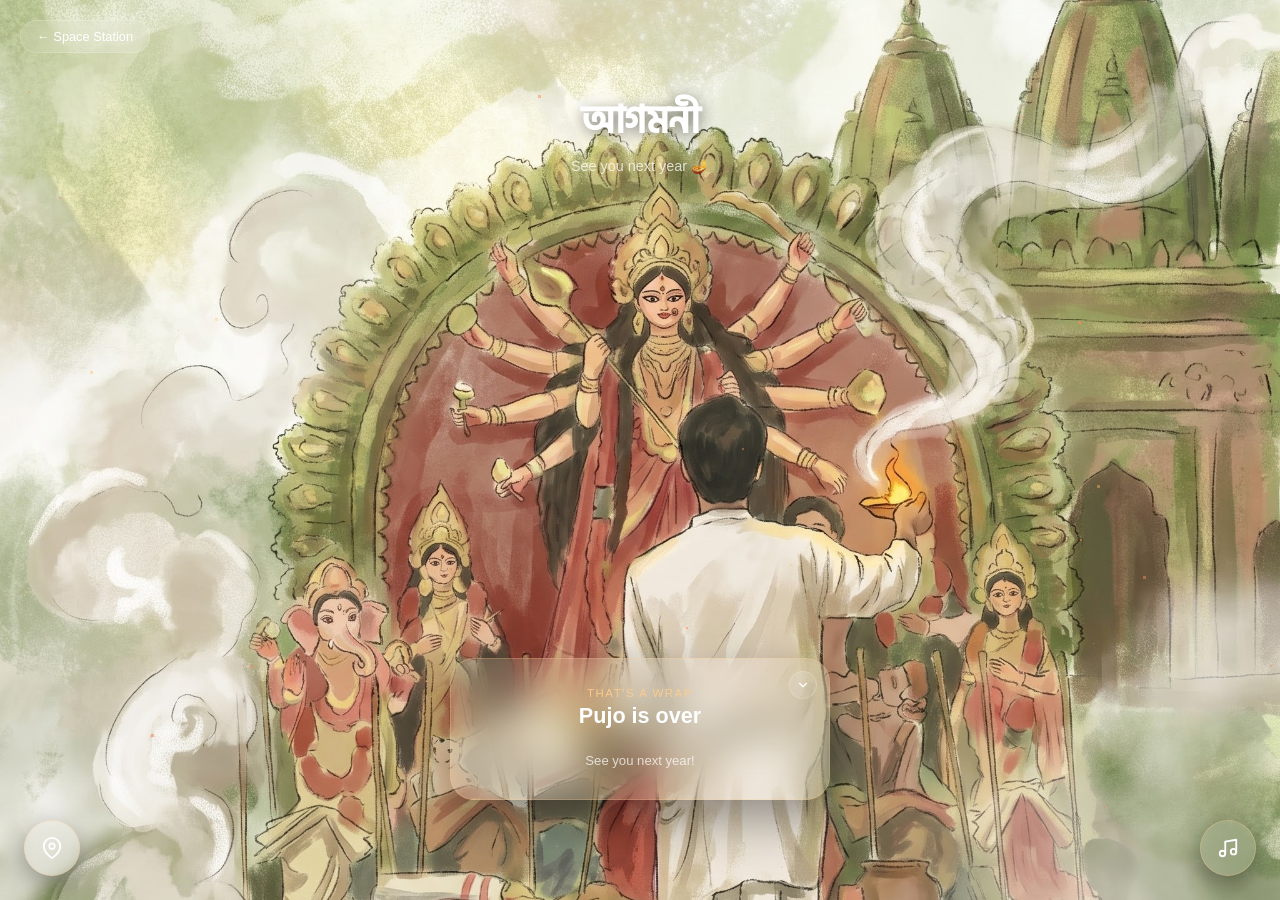
<file: duggapujo.html>
<!DOCTYPE html>
<html lang="en">
<head>
    <meta charset="UTF-8">
    <title>আগমনী — Piyashhh's Space Station</title>
    <meta name="viewport" content="width=device-width, initial-scale=1.0">
    <style>
        /* Same file as index.html's lyrics font — Hind Siliguri, covers Bangla + Latin */
        @font-face {
            font-family: 'MyLocalFont';
            src: url('customfont.ttf'); /* Update the extension if it is .woff2 or .otf */
            font-weight: normal;
            font-style: normal;
        }
        /* Anything marked lang="bn" picks this up automatically — English stays
           on the system stack below, untouched. e.g. <span lang="bn">দুর্গা পূজা</span> */
        [lang="bn"] {
            font-family: 'MyLocalFont', sans-serif;
        }
        * { box-sizing: border-box; margin: 0; padding: 0; }
        body, html {
            width: 100%; height: 100%;
            overflow: hidden;
            font-family: -apple-system, BlinkMacSystemFont, "Segoe UI", Roboto, Helvetica, Arial, sans-serif;
            color: #ffffff;
            display: flex;
            flex-direction: column;
            align-items: center;
            justify-content: flex-start;
        }

        /* Background photo — swapped dynamically by JS based on the current
           Pujo phase and time of day in Kolkata. This is just the fallback
           shown before that first runs. */
        .bg-container {
            position: absolute;
            top: 0; left: 0; width: 100%; height: 100%;
            background: url('bg-day.jpg') no-repeat center center;
            background-size: cover;
            z-index: -2;
            transition: opacity 0.4s ease;
        }

        /* Same particle engine as the homepage, recolored warm */
        canvas {
            position: absolute;
            top: 0; left: 0; width: 100%; height: 100%;
            z-index: -1;
            image-rendering: pixelated;
        }

        .back-link {
            position: fixed;
            top: calc(20px + env(safe-area-inset-top, 0px));
            left: 20px;
            z-index: 20;
            background: rgba(255, 255, 255, 0.1);
            backdrop-filter: blur(12px);
            -webkit-backdrop-filter: blur(12px);
            border: 1px solid rgba(255, 255, 255, 0.18);
            color: #fff;
            text-decoration: none;
            font-size: 0.8rem;
            padding: 8px 16px;
            border-radius: 20px;
        }

        /* Low-opacity credit for whoever shot/made the background. */
        /* Fill BG_CREDIT.name in the script below — it's hidden until you do. */
        .bg-credit {
            position: fixed;
            bottom: calc(18px + env(safe-area-inset-bottom, 0px));
            left: 20px;
            z-index: 5;
            font-size: 0.7rem;
            opacity: 0.35;
            letter-spacing: 0.2px;
            display: none;
        }

        .puja-header {
            text-align: center;
            padding: 0 24px;
            margin-top: 10vh;
        }
        .puja-header h1 {
            font-size: 2.4rem;
            font-weight: 700;
            letter-spacing: -0.5px;
            text-shadow: 0 4px 16px rgba(0, 0, 0, 0.5);
        }
        .puja-header p {
            margin-top: 6px;
            font-size: 0.9rem;
            color: rgba(255, 255, 255, 0.75);
        }

        .countdown-card {
            position: fixed;
            bottom: calc(100px + env(safe-area-inset-bottom, 0px));
            left: 50%;
            transform: translateX(-50%);
            background: rgba(255, 255, 255, 0.08);
            backdrop-filter: blur(20px);
            -webkit-backdrop-filter: blur(20px);
            border: 1px solid rgba(255, 200, 140, 0.25);
            border-radius: 24px;
            padding: 28px 24px;
            width: 88%;
            max-width: 380px;
            text-align: center;
            box-shadow: 0 20px 50px rgba(0, 0, 0, 0.4);
            z-index: 15;
        }
        .card-collapse-btn {
            position: absolute;
            top: 12px;
            right: 12px;
            width: 28px; height: 28px;
            border-radius: 50%;
            background: rgba(255, 255, 255, 0.1);
            border: 1px solid rgba(255, 255, 255, 0.15);
            display: flex; align-items: center; justify-content: center;
            cursor: pointer;
            padding: 0;
        }
        .card-collapse-btn svg {
            width: 14px; height: 14px;
            fill: none; stroke: #fff; stroke-width: 2;
            stroke-linecap: round; stroke-linejoin: round;
        }

        /* Collapsed state — a pill that fills the bar between the map icon
           on the left and the music icon on the right, sitting on the same
           row as both. */
        .countdown-pill {
            position: fixed;
            bottom: calc(24px + env(safe-area-inset-bottom, 0px));
            left: calc(24px + 56px + 12px); /* map icon's own 24px margin + its 56px icon + a 12px gap */
            right: calc(24px + 56px + 12px); /* music widget's own 24px margin + its 56px icon + a 12px gap */
            height: 56px;
            border-radius: 28px;
            background: rgba(255, 255, 255, 0.09);
            backdrop-filter: blur(20px);
            -webkit-backdrop-filter: blur(20px);
            border: 1px solid rgba(255, 200, 140, 0.25);
            box-shadow: 0 12px 30px rgba(0, 0, 0, 0.35);
            display: none;
            align-items: center;
            justify-content: center;
            padding: 0 18px;
            font-size: 0.85rem;
            font-weight: 600;
            color: #fff;
            cursor: pointer;
            z-index: 20;
            overflow: hidden;
            white-space: nowrap;
            text-overflow: ellipsis;
            transition: transform 0.2s ease;
        }
        .countdown-pill:active { transform: scale(0.98); }
        .phase-label {
            font-size: 0.72rem;
            letter-spacing: 1.5px;
            text-transform: uppercase;
            color: rgba(255, 205, 140, 0.9);
            margin-bottom: 4px;
        }
        .phase-name {
            font-size: 1.35rem;
            font-weight: 700;
            margin-bottom: 22px;
        }

        .countdown-grid {
            display: flex;
            justify-content: center;
            gap: 10px;
            margin-bottom: 20px;
        }
        .countdown-unit { min-width: 46px; }
        .countdown-unit .num {
            font-size: 1.9rem;
            font-weight: 700;
            font-variant-numeric: tabular-nums;
        }
        .countdown-unit .unit {
            font-size: 0.62rem;
            color: rgba(255, 255, 255, 0.55);
            letter-spacing: 1px;
            text-transform: uppercase;
            margin-top: 2px;
        }

        .phase-blurb {
            font-size: 0.82rem;
            color: rgba(255, 255, 255, 0.72);
            line-height: 1.5;
        }

        /* ================================= */
        /* Map button — mirrors the music    */
        /* widget's icon on the opposite     */
        /* side of the bottom bar            */
        /* ================================= */
        .map-icon {
            position: fixed;
            bottom: calc(24px + env(safe-area-inset-bottom, 0px));
            left: 24px;
            z-index: 20;
            width: 56px; height: 56px;
            border-radius: 50%;
            background: rgba(255, 255, 255, 0.12);
            backdrop-filter: blur(16px);
            -webkit-backdrop-filter: blur(16px);
            border: 1px solid rgba(255, 200, 140, 0.3);
            display: flex; align-items: center; justify-content: center;
            cursor: pointer;
            padding: 0;
            box-shadow: 0 8px 24px rgba(0, 0, 0, 0.35);
            transition: background 0.25s ease, transform 0.2s ease;
        }
        .map-icon:active { transform: scale(0.93); }
        .map-icon svg {
            width: 22px; height: 22px;
            fill: none; stroke: #fff;
            stroke-width: 2; stroke-linecap: round; stroke-linejoin: round;
        }

        /* ================================= */
        /* Music widget — same interaction   */
        /* pattern as the homepage player,   */
        /* one track per named day           */
        /* ================================= */
        .player-widget {
            position: fixed;
            bottom: calc(24px + env(safe-area-inset-bottom, 0px));
            right: 24px;
            z-index: 20;
            display: flex;
            flex-direction: column;
            align-items: flex-end;
            gap: 10px;
        }
        .player-icon {
            width: 56px; height: 56px;
            border-radius: 50%;
            background: rgba(255, 255, 255, 0.12);
            backdrop-filter: blur(16px);
            -webkit-backdrop-filter: blur(16px);
            border: 1px solid rgba(255, 200, 140, 0.3);
            display: flex; align-items: center; justify-content: center;
            cursor: pointer;
            padding: 0;
            box-shadow: 0 8px 24px rgba(0, 0, 0, 0.35);
            transition: background 0.25s ease, transform 0.2s ease;
        }
        .player-icon:active { transform: scale(0.93); }
        .player-icon svg {
            width: 22px; height: 22px;
            fill: none; stroke: #fff;
            stroke-width: 2; stroke-linecap: round; stroke-linejoin: round;
        }
        .player-icon .icon-close { display: none; }
        .player-widget.expanded .player-icon .icon-music { display: none; }
        .player-widget.expanded .player-icon .icon-close { display: block; }
        .player-icon.playing { animation: playPulse 1.8s ease-in-out infinite; }
        @keyframes playPulse {
            0%, 100% { box-shadow: 0 8px 24px rgba(0,0,0,0.35), 0 0 0 0 rgba(255,205,140,0.35); }
            50% { box-shadow: 0 8px 24px rgba(0,0,0,0.35), 0 0 0 9px rgba(255,205,140,0); }
        }

        /* Wrapper for everything that appears when the player expands —
           tabs + panel stack in normal flow here, so the tabs sit "above"
           the panel automatically regardless of the panel's actual height. */
        .player-expanded-content {
            position: absolute;
            bottom: 68px;
            right: 0;
            display: flex;
            flex-direction: column;
            align-items: flex-end;
            gap: 8px;
            transform-origin: bottom right;
            transform: scale(0.85);
            opacity: 0;
            pointer-events: none;
            transition: transform 0.28s cubic-bezier(0.34, 1.4, 0.64, 1), opacity 0.2s ease;
        }
        .player-widget.expanded .player-expanded-content {
            transform: scale(1); opacity: 1; pointer-events: auto;
        }

        /* Playlist tabs + view-playlist button — combined width matches the
           player panel exactly, so the whole stack reads as one unit. */
        .playlist-tabs {
            display: flex;
            gap: 6px;
            width: min(280px, calc(100vw - 48px));
        }
        .tab-btn {
            flex: 1;
            background: rgba(255, 255, 255, 0.12);
            backdrop-filter: blur(16px);
            -webkit-backdrop-filter: blur(16px);
            border: 1px solid rgba(255, 200, 140, 0.3);
            color: rgba(255, 255, 255, 0.75);
            font-size: 0.68rem;
            font-weight: 600;
            padding: 7px 4px;
            border-radius: 12px;
            cursor: pointer;
            white-space: nowrap;
            overflow: hidden;
            text-overflow: ellipsis;
            box-shadow: 0 6px 16px rgba(0, 0, 0, 0.3);
        }
        .tab-btn.active {
            background: rgba(255, 200, 140, 0.3);
            color: #fff;
            border-color: rgba(255, 200, 140, 0.5);
        }
        .view-playlist-btn {
            flex: 0 0 32px;
            width: 32px; height: 32px;
            border-radius: 10px;
            background: rgba(255, 255, 255, 0.12);
            backdrop-filter: blur(16px);
            -webkit-backdrop-filter: blur(16px);
            border: 1px solid rgba(255, 200, 140, 0.3);
            display: flex; align-items: center; justify-content: center;
            cursor: pointer;
            padding: 0;
            box-shadow: 0 6px 16px rgba(0, 0, 0, 0.3);
        }
        .view-playlist-btn svg {
            width: 14px; height: 14px;
            fill: none; stroke: #fff; stroke-width: 2;
            stroke-linecap: round; stroke-linejoin: round;
        }

        /* Track list — toggled open by the view-playlist button. Full panel
           background (not just a divider line) so it's consistent regardless
           of which playlist is open or whether anything's currently playing. */
        .track-list {
            display: none;
            max-height: 160px;
            overflow-y: auto;
            margin-top: 10px;
            padding: 8px;
            background: rgba(255, 255, 255, 0.06);
            border-radius: 12px;
        }
        .track-list.open { display: block; }
        .track-list-item {
            display: block;
            width: 100%;
            text-align: left;
            background: transparent;
            border: none;
            color: rgba(255, 255, 255, 0.75);
            font-size: 0.78rem;
            padding: 7px 4px;
            border-radius: 8px;
            cursor: pointer;
            overflow: hidden;
            text-overflow: ellipsis;
            white-space: nowrap;
        }
        .track-list-item.current {
            color: #fff;
            font-weight: 600;
            background: rgba(255, 200, 140, 0.15);
        }
        .track-list-empty {
            font-size: 0.78rem;
            color: rgba(255, 255, 255, 0.5);
            padding: 4px;
        }

        .player-panel {
            background: rgba(255, 255, 255, 0.09);
            backdrop-filter: blur(24px);
            -webkit-backdrop-filter: blur(24px);
            border: 1px solid rgba(255, 200, 140, 0.25);
            border-radius: 20px;
            padding: 18px;
            box-shadow: 0 20px 40px rgba(0, 0, 0, 0.35);
            width: min(280px, calc(100vw - 48px));
        }

        .track-title {
            font-size: 0.96rem; font-weight: 600;
            overflow: hidden; text-overflow: ellipsis; white-space: nowrap;
        }
        .track-artist {
            font-size: 0.76rem; color: rgba(255, 255, 255, 0.6);
            margin-bottom: 14px;
            overflow: hidden; text-overflow: ellipsis; white-space: nowrap;
        }

        .progress-row { display: flex; align-items: center; gap: 8px; margin-bottom: 14px; }
        .time-label { font-size: 0.68rem; color: rgba(255, 255, 255, 0.55); min-width: 30px; }
        .time-label.end { text-align: right; }

        input[type="range"].progress-bar {
            -webkit-appearance: none; appearance: none;
            flex: 1; height: 4px; border-radius: 2px;
            background: rgba(255, 255, 255, 0.22);
            cursor: pointer;
        }
        input[type="range"].progress-bar:disabled { opacity: 0.4; cursor: not-allowed; }
        input[type="range"].progress-bar::-webkit-slider-thumb {
            -webkit-appearance: none;
            width: 12px; height: 12px; border-radius: 50%;
            background: #fff; cursor: pointer;
            box-shadow: 0 0 0 4px rgba(255, 255, 255, 0.15);
        }
        input[type="range"].progress-bar::-moz-range-track {
            height: 4px; border-radius: 2px; background: rgba(255, 255, 255, 0.22);
        }
        input[type="range"].progress-bar::-moz-range-thumb {
            width: 12px; height: 12px; border-radius: 50%;
            background: #fff; border: none;
            box-shadow: 0 0 0 4px rgba(255, 255, 255, 0.15);
        }

        .controls-row { display: flex; align-items: center; justify-content: center; }
        .play-btn {
            width: 44px; height: 44px; border-radius: 50%;
            background: rgba(255, 255, 255, 0.18);
            border: 1px solid rgba(255, 200, 140, 0.3);
            display: flex; align-items: center; justify-content: center;
            cursor: pointer;
        }
        .play-btn:disabled { opacity: 0.4; cursor: not-allowed; }
        .play-btn:active:not(:disabled) { transform: scale(0.93); }
        .play-btn svg { width: 16px; height: 16px; }

        @media (prefers-reduced-motion: reduce) {
            .player-expanded-content { transform: none; transition: opacity 0.15s ease; }
            .player-icon.playing { animation: none; }
        }
    </style>
</head>
<body>

    <div class="bg-container"></div>
    <canvas id="particleCanvas"></canvas>

    <a href="index.html" class="back-link">← Space Station</a>
    <div class="bg-credit" id="bgCredit"></div>

    <header class="puja-header">
        <h1>আগমনী</h1>
        <p id="subheading">&nbsp;</p>
    </header>

    <div class="countdown-card" id="countdownCard">
        <button type="button" class="card-collapse-btn" id="collapseBtn" aria-label="Collapse countdown">
            <svg viewBox="0 0 24 24"><polyline points="6 9 12 15 18 9"></polyline></svg>
        </button>
        <div class="phase-label" id="phaseLabel">Counting down to</div>
        <div class="phase-name" id="phaseName">—</div>

        <div class="countdown-grid" id="countdownGrid">
            <div class="countdown-unit"><div class="num" id="cdDays">--</div><div class="unit">Days</div></div>
            <div class="countdown-unit"><div class="num" id="cdHours">--</div><div class="unit">Hrs</div></div>
            <div class="countdown-unit"><div class="num" id="cdMinutes">--</div><div class="unit">Min</div></div>
            <div class="countdown-unit"><div class="num" id="cdSeconds">--</div><div class="unit">Sec</div></div>
        </div>

        <div class="phase-blurb" id="phaseBlurb"></div>
    </div>

    <button type="button" class="countdown-pill" id="countdownPill" aria-label="Expand countdown"></button>

    <!-- Map button — mirrors the music-player button on the opposite side -->
    <button type="button" class="map-icon" id="mapIcon" aria-label="Open map">
        <svg viewBox="0 0 24 24"><path d="M21 10c0 7-9 13-9 13s-9-6-9-13a9 9 0 0 1 18 0z"></path><circle cx="12" cy="10" r="3"></circle></svg>
    </button>

    <!-- Music widget — three browsable playlists, no auto-playing theme -->
    <div class="player-widget" id="playerWidget">
        <div class="player-expanded-content">
            <div class="playlist-tabs" id="playlistTabs">
                <button type="button" class="tab-btn" data-bucket="agomoni">আগমনী</button>
                <button type="button" class="tab-btn" data-bucket="mahalaya">মহালয়া</button>
                <button type="button" class="tab-btn" data-bucket="pujo">পুজো</button>
                <button type="button" class="view-playlist-btn" id="viewPlaylistBtn" aria-label="View playlist">
                    <svg viewBox="0 0 24 24"><line x1="4" y1="6" x2="20" y2="6"></line><line x1="4" y1="12" x2="20" y2="12"></line><line x1="4" y1="18" x2="20" y2="18"></line></svg>
                </button>
            </div>

            <div class="player-panel" id="playerPanel">
                <div class="track-title" id="trackTitle">—</div>
                <div class="track-artist" id="trackArtist">—</div>

                <div class="progress-row">
                    <span class="time-label" id="currentTimeLabel">0:00</span>
                    <input type="range" class="progress-bar" id="progressBar" min="0" max="100" step="0.1" value="0" aria-label="Seek" disabled>
                    <span class="time-label end" id="durationLabel">0:00</span>
                </div>

                <div class="controls-row">
                    <button type="button" class="play-btn" id="prevBtn" aria-label="Previous track" disabled style="margin-right: 12px; width: 36px; height: 36px;">
                        <svg viewBox="0 0 24 24" fill="#fff"><path d="M18 6l-8.5 6 8.5 6V6zM8 6v12h-2V6h2z"/></svg>
                    </button>
                    <button type="button" class="play-btn" id="playBtn" aria-label="Play" disabled>
                        <svg id="playIcon" viewBox="0 0 24 24" fill="#fff"><path d="M8 5v14l11-7z"/></svg>
                        <svg id="pauseIcon" viewBox="0 0 24 24" fill="#fff" style="display:none;"><path d="M6 5h4v14H6zm8 0h4v14h-4z"/></svg>
                    </button>
                    <button type="button" class="play-btn" id="nextBtn" aria-label="Next track" disabled style="margin-left: 12px; width: 36px; height: 36px;">
                        <svg viewBox="0 0 24 24" fill="#fff"><path d="M6 18l8.5-6L6 6v12zM16 6v12h2V6h-2z"/></svg>
                    </button>
                </div>

                <div class="track-list" id="trackList"></div>
            </div>
        </div>

        <button type="button" class="player-icon" id="playerIcon" aria-label="Toggle music player">
            <svg class="icon-music" viewBox="0 0 24 24"><path d="M9 18V5l12-2v13"></path><circle cx="6" cy="18" r="3"></circle><circle cx="18" cy="16" r="3"></circle></svg>
            <svg class="icon-close" viewBox="0 0 24 24"><line x1="18" y1="6" x2="6" y2="18"></line><line x1="6" y1="6" x2="18" y2="18"></line></svg>
        </button>
    </div>

    <!-- Playlist track playback -->
    <audio id="phaseAudio" preload="none"></audio>

    <script>
        // ===================================================================
        // Particle Engine — same system as the homepage, warm-toned
        // ===================================================================
        const canvas = document.getElementById('particleCanvas');
        const ctx = canvas.getContext('2d');
        const particles = [];

        function resize() {
            canvas.width = window.innerWidth;
            canvas.height = window.innerHeight;
        }
        window.addEventListener('resize', resize);
        resize();

        for (let i = 0; i < 40; i++) {
            particles.push({
                x: Math.random() * canvas.width,
                y: Math.random() * canvas.height,
                size: Math.random() * 2 + 1.5,
                speedX: (Math.random() - 0.5) * 0.8,
                speedY: (Math.random() - 0.5) * 0.8,
                alpha: Math.random() * 0.4 + 0.2,
                warm: Math.random() > 0.5
            });
        }

        function animate() {
            ctx.clearRect(0, 0, canvas.width, canvas.height);
            particles.forEach(p => {
                p.x += p.speedX; p.y += p.speedY;
                if (p.x < 0) p.x = canvas.width;
                if (p.x > canvas.width) p.x = 0;
                if (p.y < 0) p.y = canvas.height;
                if (p.y > canvas.height) p.y = 0;
                ctx.fillStyle = p.warm
                    ? `rgba(255, 196, 110, ${p.alpha})`
                    : `rgba(255, 140, 90, ${p.alpha})`;
                ctx.fillRect(Math.floor(p.x), Math.floor(p.y), Math.floor(p.size), Math.floor(p.size));
            });
            requestAnimationFrame(animate);
        }
        animate();

        // ===================================================================
        // Background photo credit — leave name blank to keep this hidden
        // ===================================================================
        const BG_CREDIT = {
            label: 'Photograph by', // change to 'Artwork by' if it's illustrated art
            name: ''                // fill in the photographer/artist's name or handle
        };
        if (BG_CREDIT.name) {
            const bgCreditEl = document.getElementById('bgCredit');
            bgCreditEl.textContent = `${BG_CREDIT.label} ${BG_CREDIT.name}`;
            bgCreditEl.style.display = 'block';
        }

        // ===================================================================
        // Map button — opens an external map link in a new tab.
        // Swap in the real URL when it's ready.
        // ===================================================================
        const MAP_URL = './pujo-map/pujo-map.html';
        const mapIcon = document.getElementById('mapIcon');
        mapIcon.addEventListener('click', () => {
            window.open(MAP_URL, '_blank', 'noopener,noreferrer');
        });

        // ===================================================================
        // Dugga Pujo phases
        // ===================================================================
        // Dates are simplified to midnight-to-midnight IST calendar days
        // rather than exact tithi transition times (those shift by hours
        // and need a Panchang lookup) — accurate enough for a countdown,
        // not a ritual timing tool. Cross-checked against several
        // Kolkata-specific sources; Saptami genuinely spans two calendar
        // days this year (a "stretched" tithi), which is why it isn't
        // exactly 24h like the others — the window-chaining logic below
        // handles that automatically since Saptami's window just runs
        // until Ashtami's start.
        //
        // Update every year — Durga Puja follows the lunisolar calendar,
        // so these dates shift annually.
        const DUGGA_PUJO_PHASES = [
            { key: 'mahalaya',  label: 'মহালয়া',       start: '2026-10-10T00:00:00+05:30', blurb: 'Today is মহালয়া' },
            { key: 'pratipada', label: 'Pratipada',     start: '2026-10-11T00:00:00+05:30', blurb: 'Day 1 of Devi Paksha.' },
            { key: 'dwitiya',   label: 'Dwitiya',       start: '2026-10-12T00:00:00+05:30', blurb: 'Day 2 of Devi Paksha.' },
            { key: 'tritiya',   label: 'Tritiya',       start: '2026-10-13T00:00:00+05:30', blurb: 'Day 3 of Devi Paksha.' },
            { key: 'chaturthi', label: 'Chaturthi',     start: '2026-10-14T00:00:00+05:30', blurb: 'Day 4 of Devi Paksha.' },
            { key: 'panchami',  label: 'Maha Panchami', start: '2026-10-15T00:00:00+05:30', blurb: 'Day 5 of Devi Paksha.' },
            { key: 'shashthi',  label: 'Maha Shashthi', start: '2026-10-16T00:00:00+05:30', blurb: 'Bodhon — the goddess is ceremonially awakened.' },
            { key: 'saptami',   label: 'Maha Saptami',  start: '2026-10-17T00:00:00+05:30', blurb: 'Nabapatrika Snan — the ceremonial bathing of nine sacred plants.' },
            { key: 'ashtami',   label: 'Maha Ashtami',  start: '2026-10-19T00:00:00+05:30', blurb: 'The most significant day — Sandhi Puja at twilight.' },
            { key: 'navami',    label: 'Maha Navami',   start: '2026-10-20T00:00:00+05:30', blurb: 'The final full day of worship.' },
            { key: 'dashami',   label: 'Vijaya Dashami', start: '2026-10-21T00:00:00+05:30', end: '2026-10-22T00:00:00+05:30', blurb: 'Visarjan — the goddess returns home, until next year.' }
        ];

        function getPhaseStatus(phases, now) {
            for (let i = 0; i < phases.length; i++) {
                const start = new Date(phases[i].start);
                if (now < start) {
                    return { status: 'upcoming', phase: phases[i], target: start };
                }
                const windowEnd = phases[i].end
                    ? new Date(phases[i].end)
                    : (i + 1 < phases.length ? new Date(phases[i + 1].start) : null);
                if (!windowEnd || now < windowEnd) {
                    return { status: 'live', phase: phases[i] };
                }
            }
            return { status: 'over', phase: phases[phases.length - 1] };
        }

        function splitCountdown(ms) {
            const totalSeconds = Math.max(0, Math.floor(ms / 1000));
            return {
                days: Math.floor(totalSeconds / 86400),
                hours: Math.floor((totalSeconds % 86400) / 3600),
                minutes: Math.floor((totalSeconds % 3600) / 60),
                seconds: totalSeconds % 60
            };
        }

        // ---- Elements ----
        const subheadingEl = document.getElementById('subheading');
        const phaseLabelEl = document.getElementById('phaseLabel');
        const phaseNameEl = document.getElementById('phaseName');
        const phaseBlurbEl = document.getElementById('phaseBlurb');
        const countdownGridEl = document.getElementById('countdownGrid');
        const cdDays = document.getElementById('cdDays');
        const cdHours = document.getElementById('cdHours');
        const cdMinutes = document.getElementById('cdMinutes');
        const cdSeconds = document.getElementById('cdSeconds');

        const audioEl = document.getElementById('phaseAudio'); // the playlist you browse manually
        const trackTitleEl = document.getElementById('trackTitle');
        const trackArtistEl = document.getElementById('trackArtist');
        const viewPlaylistBtn = document.getElementById('viewPlaylistBtn');
        const trackListEl = document.getElementById('trackList');
        const playBtn = document.getElementById('playBtn');
        const prevBtn = document.getElementById('prevBtn');
        const nextBtn = document.getElementById('nextBtn');
        const playIcon = document.getElementById('playIcon');
        const pauseIcon = document.getElementById('pauseIcon');
        const progressBar = document.getElementById('progressBar');
        const currentTimeLabel = document.getElementById('currentTimeLabel');
        const durationLabel = document.getElementById('durationLabel');

        let isSeeking = false;

        function formatTime(seconds) {
            if (!isFinite(seconds) || seconds < 0) return '0:00';
            const m = Math.floor(seconds / 60);
            const s = Math.floor(seconds % 60).toString().padStart(2, '0');
            return `${m}:${s}`;
        }

        // MP3's ID3v2 tagging is genuinely reliable and near-universal — every
        // common encoder/tagger writes it — so it's worth reading properly
        // rather than falling back to filenames. Handles v2.3 and v2.4 (the
        // two versions virtually everything in the wild uses); falls back to
        // the filename if a file has no tag or something unexpected happens.
        async function readId3Tags(url) {
            try {
                const res = await fetch(url, { headers: { Range: 'bytes=0-524287' } });
                if (!res.ok) throw new Error('fetch failed');
                const buf = await res.arrayBuffer();
                const view = new DataView(buf);

                if (view.getUint8(0) !== 0x49 || view.getUint8(1) !== 0x44 || view.getUint8(2) !== 0x33) {
                    throw new Error('no ID3v2 tag'); // "ID3"
                }
                const majorVersion = view.getUint8(3);
                const flags = view.getUint8(5);
                const hasExtendedHeader = (flags & 0x40) !== 0;
                // Tag size is "synchsafe": 7 usable bits per byte, MSB always 0
                const tagSize = (view.getUint8(6) << 21) | (view.getUint8(7) << 14) | (view.getUint8(8) << 7) | view.getUint8(9);
                const tagEnd = Math.min(10 + tagSize, buf.byteLength);

                let offset = 10;
                if (hasExtendedHeader) {
                    const extSize = majorVersion >= 4
                        ? (view.getUint8(offset) << 21) | (view.getUint8(offset + 1) << 14) | (view.getUint8(offset + 2) << 7) | view.getUint8(offset + 3)
                        : view.getUint32(offset, false);
                    offset += majorVersion >= 4 ? extSize : extSize + 4;
                }

                const tags = {};
                while (offset + 10 <= tagEnd) {
                    const frameId = String.fromCharCode(view.getUint8(offset), view.getUint8(offset + 1), view.getUint8(offset + 2), view.getUint8(offset + 3));
                    if (frameId === '\u0000\u0000\u0000\u0000') break; // padding reached

                    // Frame size is synchsafe in v2.4, a plain big-endian int in v2.3
                    const frameSize = majorVersion >= 4
                        ? (view.getUint8(offset + 4) << 21) | (view.getUint8(offset + 5) << 14) | (view.getUint8(offset + 6) << 7) | view.getUint8(offset + 7)
                        : view.getUint32(offset + 4, false);
                    const contentStart = offset + 10;

                    if ((frameId === 'TIT2' || frameId === 'TPE1') && frameSize > 0 && contentStart + frameSize <= buf.byteLength) {
                        const encodingByte = view.getUint8(contentStart);
                        const textBytes = new Uint8Array(buf, contentStart + 1, frameSize - 1);
                        let text = '';
                        try {
                            if (encodingByte === 0x00) {
                                text = new TextDecoder('windows-1252').decode(textBytes);
                            } else if (encodingByte === 0x01) {
                                const little = textBytes.length < 2 || textBytes[0] === 0xFF;
                                const hasBOM = textBytes.length >= 2 && ((textBytes[0] === 0xFF && textBytes[1] === 0xFE) || (textBytes[0] === 0xFE && textBytes[1] === 0xFF));
                                text = new TextDecoder(little ? 'utf-16le' : 'utf-16be').decode(hasBOM ? textBytes.slice(2) : textBytes);
                            } else if (encodingByte === 0x02) {
                                text = new TextDecoder('utf-16be').decode(textBytes);
                            } else {
                                text = new TextDecoder('utf-8').decode(textBytes);
                            }
                        } catch (e) { text = ''; }
                        text = text.replace(/\u0000+$/, '').trim();
                        if (text) {
                            if (frameId === 'TIT2') tags.title = text;
                            if (frameId === 'TPE1') tags.artist = text;
                        }
                    }
                    offset = contentStart + frameSize;
                }
                return { title: tags.title || null, artist: tags.artist || null };
            } catch (err) {
                console.warn('ID3 metadata read failed:', url, err.message);
                return { title: null, artist: null };
            }
        }

        // Last-resort fallback when a file has no readable tag at all.
        function titleFromFilename(url) {
            const base = url.split('/').pop().replace(/\.[^.]+$/, '');
            return base.replace(/[-_]+/g, ' ').replace(/\b\w/g, (c) => c.toUpperCase());
        }

        // ===================================================================
        // Playlists
        // ===================================================================
        // Three named playlists. File convention:
        //   agomoni1.mp3 .. agomoni10.mp3   — pre-Mahalaya countdown
        //   mahalaya1.mp3 .. mahalaya10.mp3 — Mahalaya day itself
        //   pujo1.mp3 .. pujo10.mp3         — every day after Mahalaya through Dashami
        // Whichever numbered files actually exist get used.
        const PLAYLIST_BUCKETS = ['agomoni', 'mahalaya', 'pujo'];

        function probeFileExists(url) {
            return fetch(url, { method: 'HEAD' }).then(res => res.ok).catch(() => false);
        }

        async function buildBucketPlaylist(bucket) {
            const candidateUrls = [];
            for (let i = 1; i <= 10; i++) candidateUrls.push(`${bucket}${i}.mp3`);
            const foundUrls = (await Promise.all(candidateUrls.map(async (url) => (await probeFileExists(url)) ? url : null))).filter(Boolean);
            return Promise.all(foundUrls.map(async (src) => {
                const meta = await readId3Tags(src);
                return { src, title: meta.title || titleFromFilename(src), artist: meta.artist || '' };
            }));
        }

        // Which playlist the current moment points to by default — the user
        // can still manually flip to a different tab.
        function getDefaultBucket(info) {
            if (info.status === 'upcoming') return 'agomoni';
            if (info.status === 'live' && info.phase.key === 'mahalaya') return 'mahalaya';
            if (info.status === 'live') return 'pujo';
            return null; // 'over' — nothing plays
        }

        // 'viewed' (what the tabs/track-list show) and 'playing' (what's
        // actually loaded in the player) are deliberately separate — browsing
        // a different tab must never touch what's currently playing.
        let viewedBucket = null;
        let playingBucket = null;
        let playingIndex = -1;
        let hasEverPlayed = false;
        let userPickedBucket = false; // once true, stop auto-switching tabs on phase change
        let bucketCache = {}; // bucket name -> resolved [{src,title,artist}], so re-visiting a tab doesn't re-probe

        function setActiveTab(bucket) {
            document.querySelectorAll('.tab-btn').forEach((btn) => {
                btn.classList.toggle('active', btn.dataset.bucket === bucket);
            });
        }

        async function getBucketTracks(bucket) {
            if (bucketCache[bucket]) return bucketCache[bucket];
            const tracks = await buildBucketPlaylist(bucket);
            bucketCache[bucket] = tracks;
            return tracks;
        }

        function renderTrackList(tracks) {
            trackListEl.innerHTML = '';
            if (!tracks.length) {
                const empty = document.createElement('div');
                empty.className = 'track-list-empty';
                empty.textContent = 'No tracks in this playlist yet.';
                trackListEl.appendChild(empty);
                return;
            }
            tracks.forEach((track, i) => {
                const isCurrent = viewedBucket === playingBucket && i === playingIndex;
                const item = document.createElement('button');
                item.type = 'button';
                item.className = 'track-list-item' + (isCurrent ? ' current' : '');
                item.textContent = track.artist ? `${track.title} — ${track.artist}` : track.title;
                item.addEventListener('click', () => playFromBucket(viewedBucket, i, true));
                trackListEl.appendChild(item);
            });
        }

        // Changes which playlist is BROWSABLE (tab highlight + track list).
        // Never touches audioEl — purely a viewing concern.
        async function viewBucket(bucket) {
            viewedBucket = bucket;
            setActiveTab(bucket);
            const tracks = await getBucketTracks(bucket);
            if (viewedBucket === bucket) renderTrackList(tracks); // guard against a stale response if tabbed again quickly
            return tracks;
        }

        // The ONLY function allowed to touch audioEl / actual playback.
        function playFromBucket(bucket, index, autoPlay) {
            const tracks = bucketCache[bucket] || [];
            if (!tracks.length) return;
            playingBucket = bucket;
            playingIndex = ((index % tracks.length) + tracks.length) % tracks.length;
            const track = tracks[playingIndex];

            setLocalizedText(trackTitleEl, track.title);
            setLocalizedText(trackArtistEl, track.artist || '\u00A0');

            audioEl.src = track.src;
            if (autoPlay) audioEl.play().catch(() => {});

            playBtn.disabled = false;
            prevBtn.disabled = false;
            nextBtn.disabled = false;
            progressBar.disabled = false;

            if (viewedBucket === bucket) renderTrackList(tracks);
        }

        document.querySelectorAll('.tab-btn').forEach((btn) => {
            btn.addEventListener('click', () => {
                userPickedBucket = true;
                viewBucket(btn.dataset.bucket);
            });
        });

        viewPlaylistBtn.addEventListener('click', () => {
            trackListEl.classList.toggle('open');
        });

        // Called every render tick; cheap no-op once the default bucket has
        // been picked and something has been loaded — the guards below make
        // sure this never fights the user for control once they've engaged.
        async function updateAudioForPhase(info) {
            if (userPickedBucket) return;
            const def = getDefaultBucket(info);
            if (!def || def === viewedBucket) return;
            const tracks = await viewBucket(def);
            if (!hasEverPlayed && !playingBucket && tracks.length) {
                playFromBucket(def, 0, false); // load immediately so it's ready the instant the panel opens — don't wait for Play
            }
        }

        function setLocalizedText(el, text) {
            el.textContent = text;
            if (/[\u0980-\u09FF]/.test(text)) {
                el.setAttribute('lang', 'bn');
            } else {
                el.removeAttribute('lang');
            }
        }

        function autoTagBanglaText(root) {
            const walker = document.createTreeWalker(root, NodeFilter.SHOW_TEXT, {
                acceptNode(node) {
                    const tag = node.parentElement && node.parentElement.tagName;
                    if (tag === 'SCRIPT' || tag === 'STYLE') return NodeFilter.FILTER_REJECT;
                    return NodeFilter.FILTER_ACCEPT;
                }
            });
            let node;
            while ((node = walker.nextNode())) {
                if (node.parentElement && /[\u0980-\u09FF]/.test(node.textContent)) {
                    node.parentElement.setAttribute('lang', 'bn');
                }
            }
        }
        autoTagBanglaText(document.body);

        function getKolkataHour() {
            const parts = new Intl.DateTimeFormat('en-US', {
                timeZone: 'Asia/Kolkata', hour: 'numeric', hour12: false
            }).formatToParts(new Date());
            const hourPart = parts.find(p => p.type === 'hour').value;
            return parseInt(hourPart, 10) % 24;
        }

        function getTimeOfDay() {
            const h = getKolkataHour();
            if (h >= 5 && h < 11) return 'morning';
            if (h >= 11 && h < 17) return 'day';
            return 'night';
        }

        function getBackgroundCandidates(info, timeOfDay) {
            if (info.status === 'live') {
                return [
                    `bg-${info.phase.key}-${timeOfDay}.jpg`,
                    `bg-pujo-${timeOfDay}.jpg`,
                    `bg-${timeOfDay}.jpg`
                ];
            }
            return [`bg-${timeOfDay}.jpg`];
        }

        function tryLoadImage(url) {
            return new Promise((resolve) => {
                const img = new Image();
                img.onload = () => resolve(url);
                img.onerror = () => resolve(null);
                img.src = url;
            });
        }

        async function pickFirstAvailableImage(candidates) {
            for (const url of candidates) {
                const result = await tryLoadImage(url);
                if (result) return result;
            }
            return null;
        }

        function applyBackgroundImage(url) {
            const bgEl = document.querySelector('.bg-container');
            if (bgEl.dataset.currentBg === url) return;
            bgEl.style.opacity = '0';
            setTimeout(() => {
                bgEl.style.backgroundImage = `url('${url}')`;
                bgEl.dataset.currentBg = url;
                bgEl.style.opacity = '1';
            }, 400);
        }

        let lastBgKey = null;
        async function refreshBackground(info) {
            const timeOfDay = getTimeOfDay();
            const seasonKey = info.status === 'live' ? info.phase.key : 'default';
            const bgKey = `${seasonKey}:${timeOfDay}`;
            if (bgKey === lastBgKey) return;
            lastBgKey = bgKey;

            const winner = await pickFirstAvailableImage(getBackgroundCandidates(info, timeOfDay));
            if (winner) {
                applyBackgroundImage(winner);
            } else {
                const bgEl = document.querySelector('.bg-container');
                if (!bgEl.dataset.currentBg) bgEl.style.background = '#1a1410';
            }
        }

        const countdownCardEl = document.getElementById('countdownCard');
        const countdownPillEl = document.getElementById('countdownPill');
        const collapseBtn = document.getElementById('collapseBtn');
        let countdownExpanded = true;

        function setCountdownExpanded(expanded) {
            countdownExpanded = expanded;
            countdownCardEl.style.display = expanded ? 'block' : 'none';
            countdownPillEl.style.display = expanded ? 'none' : 'flex';
        }
        collapseBtn.addEventListener('click', (e) => {
            e.stopPropagation();
            setCountdownExpanded(false);
        });
        countdownPillEl.addEventListener('click', () => {
            widget.classList.remove('expanded'); // only one panel open at a time
            setCountdownExpanded(true);
        });

        function formatPillText(info, now) {
            if (info.status === 'live') return `আজ ${info.phase.label}`;
            if (info.status === 'over') return 'Pujo is over — see you next year!';
            const parts = splitCountdown(info.target - now);
            return `${info.phase.label} · ${parts.days}d ${parts.hours}h ${parts.minutes}m`;
        }

        function renderPhase() {
            const now = new Date();
            const info = getPhaseStatus(DUGGA_PUJO_PHASES, now);

            if (info.status === 'upcoming') {
                phaseLabelEl.textContent = 'Counting down to';
                setLocalizedText(phaseNameEl, info.phase.label);
                phaseBlurbEl.textContent = '';
                phaseBlurbEl.removeAttribute('lang');
                setLocalizedText(subheadingEl, `${info.phase.label} অপেক্ষা`);
                countdownGridEl.style.display = 'flex';

                const parts = splitCountdown(info.target - now);
                cdDays.textContent = parts.days;
                cdHours.textContent = String(parts.hours).padStart(2, '0');
                cdMinutes.textContent = String(parts.minutes).padStart(2, '0');
                cdSeconds.textContent = String(parts.seconds).padStart(2, '0');
            } else if (info.status === 'live') {
                phaseLabelEl.textContent = 'Happening now';
                setLocalizedText(phaseNameEl, info.phase.label);
                setLocalizedText(phaseBlurbEl, info.phase.blurb);
                setLocalizedText(subheadingEl, "It's " + info.phase.label + " 🪔");
                countdownGridEl.style.display = 'none';
            } else {
                phaseLabelEl.textContent = "That's a wrap";
                setLocalizedText(phaseNameEl, 'Pujo is over');
                setLocalizedText(phaseBlurbEl, 'See you next year!');
                setLocalizedText(subheadingEl, 'See you next year 🪔');
                countdownGridEl.style.display = 'none';
            }

            updateAudioForPhase(info);
            refreshBackground(info);
            setLocalizedText(countdownPillEl, formatPillText(info, now));
        }

        renderPhase();
        setInterval(renderPhase, 1000);

        const widget = document.getElementById('playerWidget');
        const icon = document.getElementById('playerIcon');
        icon.addEventListener('click', (e) => {
            e.stopPropagation();
            const opening = !widget.classList.contains('expanded');
            widget.classList.toggle('expanded');
            if (opening) {
                setCountdownExpanded(false); // only one panel open at a time
                trackListEl.classList.add('open'); // playlist shows by default on open
            }
        });
        document.addEventListener('click', (e) => {
            if (widget.classList.contains('expanded') && !widget.contains(e.target)) {
                widget.classList.remove('expanded');
            }
        });
        document.addEventListener('keydown', (e) => {
            if (e.key === 'Escape' && widget.classList.contains('expanded')) {
                widget.classList.remove('expanded');
            }
        });

        playBtn.addEventListener('click', () => {
            if (!playingBucket) return;
            if (audioEl.paused) {
                audioEl.play().catch(() => {});
            } else {
                audioEl.pause();
            }
        });
        prevBtn.addEventListener('click', () => {
            if (!playingBucket) return;
            playFromBucket(playingBucket, playingIndex - 1, !audioEl.paused);
        });
        nextBtn.addEventListener('click', () => {
            if (!playingBucket) return;
            playFromBucket(playingBucket, playingIndex + 1, !audioEl.paused);
        });
        audioEl.addEventListener('play', () => {
            hasEverPlayed = true;
            playIcon.style.display = 'none';
            pauseIcon.style.display = '';
            playBtn.setAttribute('aria-label', 'Pause');
            icon.classList.add('playing');
        });
        audioEl.addEventListener('pause', () => {
            playIcon.style.display = '';
            pauseIcon.style.display = 'none';
            playBtn.setAttribute('aria-label', 'Play');
            icon.classList.remove('playing');
        });
        audioEl.addEventListener('ended', () => {
            if (!playingBucket) return;
            const tracks = bucketCache[playingBucket] || [];
            const nextIndex = playingIndex + 1;
            if (nextIndex < tracks.length) playFromBucket(playingBucket, nextIndex, true);
        });
        audioEl.addEventListener('loadedmetadata', () => {
            durationLabel.textContent = formatTime(audioEl.duration);
        });
        audioEl.addEventListener('timeupdate', () => {
            if (!audioEl.duration || isSeeking) return;
            progressBar.value = (audioEl.currentTime / audioEl.duration) * 100;
            currentTimeLabel.textContent = formatTime(audioEl.currentTime);
        });
        progressBar.addEventListener('input', () => {
            isSeeking = true;
            if (audioEl.duration) {
                currentTimeLabel.textContent = formatTime((progressBar.value / 100) * audioEl.duration);
            }
        });
        progressBar.addEventListener('change', () => {
            if (audioEl.duration) {
                audioEl.currentTime = (progressBar.value / 100) * audioEl.duration;
            }
            isSeeking = false;
        });
    </script>
</body>
</html>
</file>
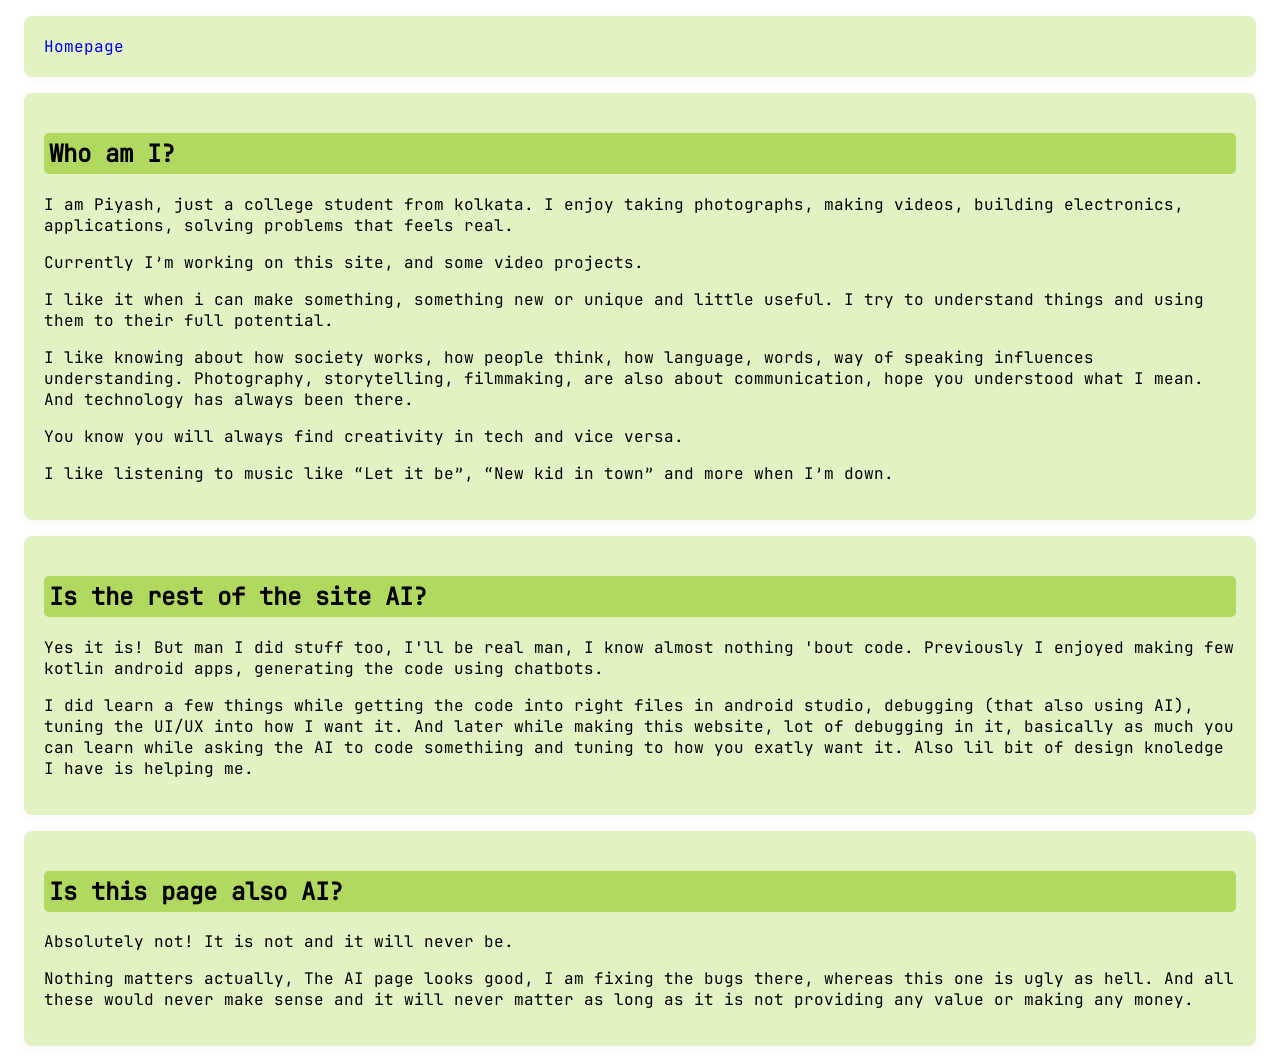
<file: noAI.html>
<!DOCTYPE html>
<html lang="en">

<head>
<meta charset="utf-8">
<meta name="viewport" content="width=device-width, initial-scale=1.0">
<style>
@font-face {
font-family: 'Jet';
src: url('Jet.ttf') format('truetype');
font-weight: normal;
font-style: normal;
}
h2, p {
font-family: 'Jet', sans-serif;
}

div {
background-color: #e3f2c2;
padding: 20px;
border-radius: 8px;
margin: 16px;
box-shadow: 0 2px 8px rgba(0, 0, 0, 0.04);
}
h2 {
background-color: #b2d95f;
padding: 5px;

border-radius: 5px;
margin: 10;
}
.back-link {
	position: fixed;
	top: calc(20+ env(safe-area-inst-top, 0px));
	left: 20px;
	z-index: 20;
	background: rgba(225, 225, 225, 0.1);
	backdrop-filter: blur(12px);
	-webkit-backdrop-filter: blur(12px)
	border 1px solid rgba(225, 225, 225, 0.18)
	
	color: fff;
	text-decoration: none;
	font-size: 0.8rem;
	padding: 8px 16px;
	border-radius: 20px;
}
.Meao {
font-family: Jet, sans-serif;
text-decoration: none;
}
</style>
</head>


<div><a href="index.html" class="Meao">Homepage</a></div>

	<div>
<h2> Who am I?</h2>

<p>I am Piyash, just a college student from kolkata. I enjoy taking photographs, making videos, building electronics, applications, solving problems that feels real. 
</p>
<p>
Currently I’m working on this site, and some video projects.</p>
<p>
I like it when i can make something, something new or unique and little useful. I try to understand things and using them to their full potential.
</p>
<p>
I like knowing about how society works, how people think, how language, words, way of speaking influences understanding. Photography, storytelling, filmmaking, are also about communication, hope you understood what I mean. And technology has always been there.
</p>
<p>
 You know you will always find creativity in tech and vice versa.
</p>
<p>
I like listening to music like “Let it be”, “New kid in town” and more when I’m down.
</p>
</div>

<div><h2>
Is the rest of the site AI?</h2>

<p>
Yes it is! But man I did stuff too, I'll be real man, I know almost nothing 'bout code. Previously I enjoyed making few kotlin android apps, generating the code using chatbots.
</p>
<p>
I did learn a few things while getting the code into right files in android studio, debugging (that also using AI), tuning the UI/UX into how I want it. And later while making this website, lot of debugging in it, basically as much you can learn while asking the AI to code somethiing and tuning  to how you exatly want it. Also lil bit of design knoledge I have is helping me.
</p>

</div>

<div>
<h2>Is this page also AI?</h2>
<p>Absolutely not! It is not and it will never be.</p>
<p>
Nothing matters actually, The AI page looks good, I am fixing the bugs there, whereas this one is ugly as hell. And all these would never make sense and it will never matter as long as it is not providing any value or making any money.
</p>
</div>
</body>
</file>
